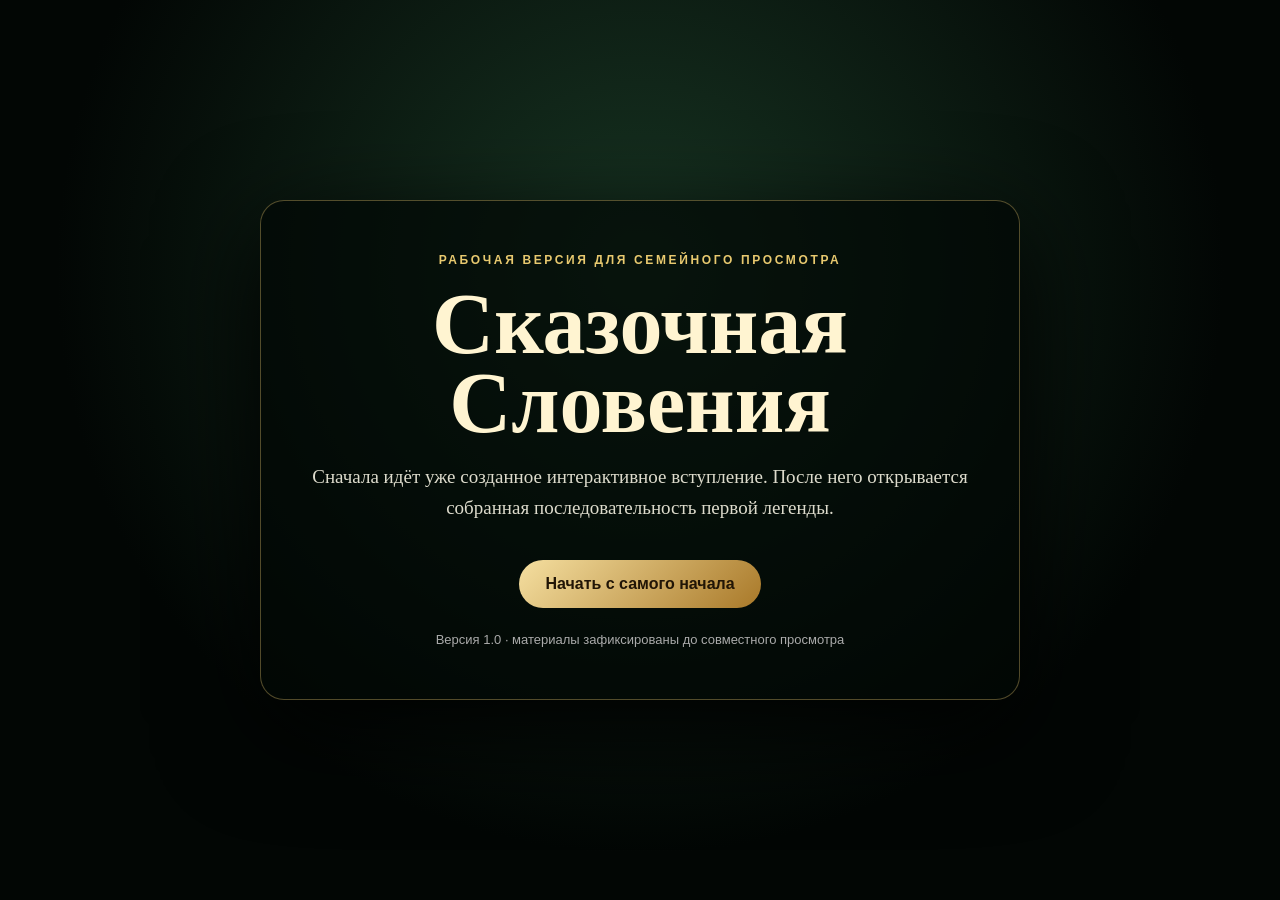
<file: index.html>
<!doctype html><html lang="ru"><head><meta charset="utf-8"><meta name="viewport" content="width=device-width,initial-scale=1"><title>Сказочная Словения — просмотр</title><style>
*{box-sizing:border-box}body{margin:0;min-height:100vh;display:grid;place-items:center;background:radial-gradient(circle at 50% 30%,#183523,#020604 65%);color:#fff4d1;font-family:Georgia,serif;text-align:center;padding:24px}.card{max-width:760px;padding:52px 38px;border:1px solid rgba(232,201,111,.35);border-radius:24px;background:rgba(2,8,5,.72);box-shadow:0 30px 100px #000}.ey{font:700 12px Arial;letter-spacing:.22em;text-transform:uppercase;color:#e8c96f}h1{font-size:clamp(42px,8vw,86px);line-height:.92;margin:18px 0}p{font-size:19px;line-height:1.6;color:#dddbcc}.btn{display:inline-block;margin-top:18px;padding:15px 26px;border-radius:999px;background:linear-gradient(135deg,#f5dfa0,#a97929);color:#211506;text-decoration:none;font:bold 16px Arial}.note{margin-top:24px;font:13px Arial;color:#aaa}
</style></head><body><main class="card"><div class="ey">Рабочая версия для семейного просмотра</div><h1>Сказочная<br>Словения</h1><p>Сначала идёт уже созданное интерактивное вступление. После него открывается собранная последовательность первой легенды.</p><a class="btn" href="intro.html">Начать с самого начала</a><div class="note">Версия 1.0 · материалы зафиксированы до совместного просмотра</div></main></body></html>
</file>
